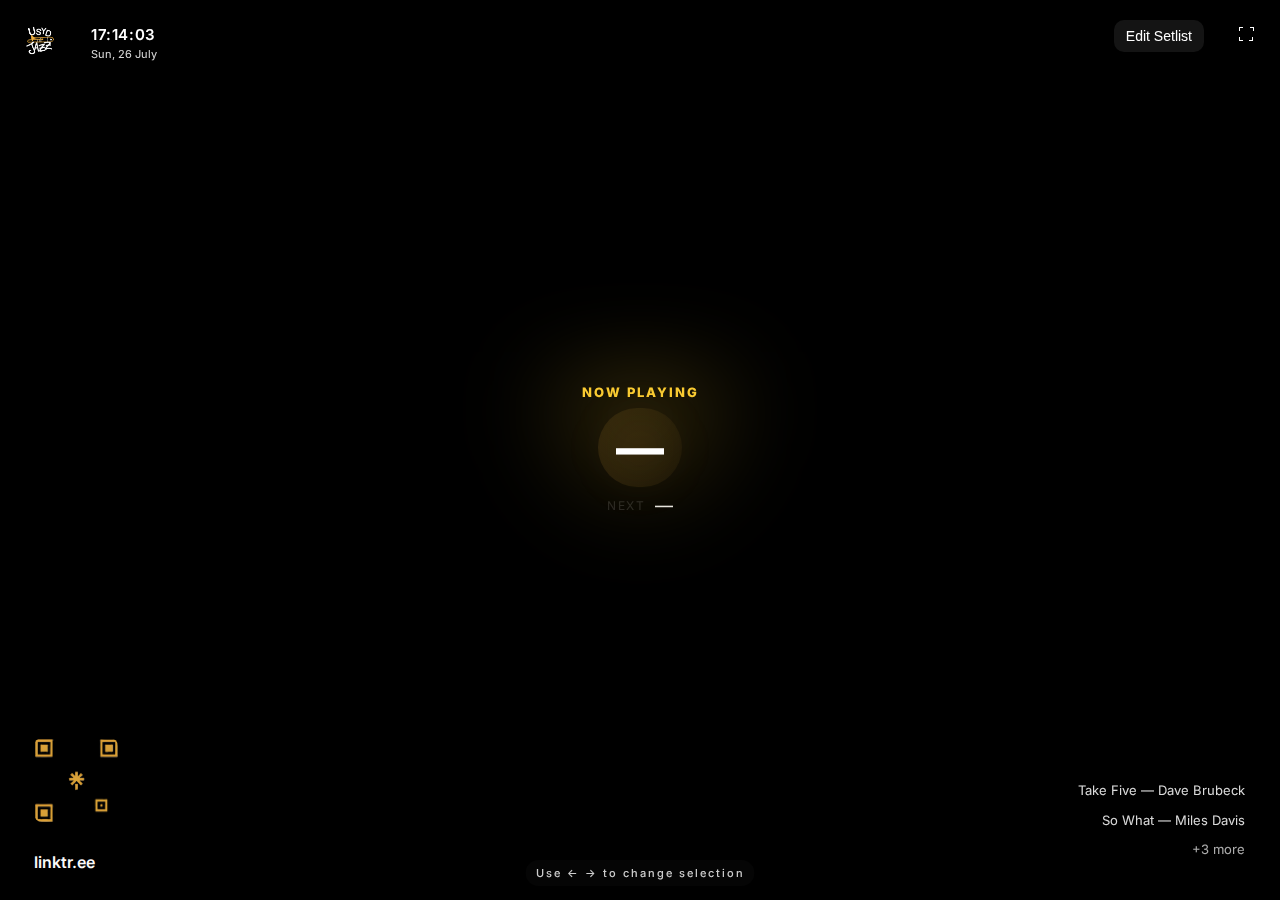
<file: index.html>
<!DOCTYPE html>
<html lang="en">
<head>
    <meta charset="UTF-8">
    <meta name="viewport" content="width=device-width, initial-scale=1.0">
    <title>JazzSoc Setlist</title>
    <link rel="icon" href="Logo.ico">
    <link rel="stylesheet" href="scheme.css">
    <link href="https://fonts.googleapis.com/css2?family=Inter:wght@300;400;600;700&display=swap" rel="stylesheet">
</head>
<body>
    <img src="Logo.png" id="logo" alt="Logo">
    <div id="time">Loading...</div>
    <button id="fullscreen-btn">
        <svg width="16" height="16" viewBox="0 0 16 16" fill="currentColor" xmlns="http://www.w3.org/2000/svg">
            <path d="M1 1v4h1V2h3V1H1zm11 0v1h3v3h1V1h-4zM1 11v4h4v-1H2v-3H1zm14 0v4h-4v-1h3v-3h1z"/>
        </svg>
    </button>
    <button id="edit-btn">Edit Setlist</button>
    <div class="content">
        <div class="now-card">
            <div class="now-title">NOW PLAYING</div>
            <div class="now-song">—</div>
            <div class="next-item" aria-hidden="true">
                <div class="label">NEXT</div>
                <div class="song next-song">—</div>
            </div>
        </div>
    </div>

    <div id="modal">
        <div id="modal-content">
            <h2>Edit Setlist</h2>
            <div id="table-container">
                <table id="csv-table"></table>
            </div>
            <div id="modal-buttons">
                <button id="add-row-btn">Add Row</button>
                <button id="download-btn">Download CSV</button>
                <button id="close-btn">Close</button>
            </div>
        </div>
    </div>

    <div id="cursor"></div>

    <div id="qr">
        <div class="qr-img-wrap"><img src="QR.png" alt="linktr.ee QR"></div>
        <div class="qr-link">linktr.ee</div>
    </div>

    <div id="nav-hint" aria-hidden="true">Use ←   → to change selection</div>

    <div id="upcoming-list" aria-hidden="true"></div>

    <script src="worker.js"></script>
    <script>
    function updateNowPlaying(){
        const tbody = document.querySelector('#csv-table tbody');
        const nowSongEl = document.querySelector('.now-song');
        const nextSongEl = document.querySelector('.next-song');
        const upcomingList = document.getElementById('upcoming-list');
        if(!nowSongEl || !upcomingList) return;
        let rows = tbody ? Array.from(tbody.children) : [];
        if(typeof activeRowIndex === 'undefined' || activeRowIndex === null){
            const activeInDom = rows.findIndex(r=>r.classList.contains('active-row'));
            if(activeInDom>=0) activeRowIndex = activeInDom;
            else {
                const saved = localStorage.getItem('activeRow');
                const n = saved!==null ? parseInt(saved,10) : NaN;
                if(!isNaN(n) && n>=0 && n<rows.length) activeRowIndex = n;
                else activeRowIndex = -1;
            }
        }
        if(activeRowIndex>=0 && rows[activeRowIndex]){
            const cells = rows[activeRowIndex].querySelectorAll('td');
            const song = cells[0] ? cells[0].textContent.trim() : '';
            const recommender = cells[1] ? cells[1].textContent.trim() : '';
            nowSongEl.textContent = song ? `${song}${recommender ? ' — ' + recommender : ''}` : '—';
        } else {
            nowSongEl.textContent = '—';
        }
        const nextIndex = (activeRowIndex>=0) ? activeRowIndex+1 : -1;
        if(nextIndex>=0 && rows[nextIndex]){
            const nCells = rows[nextIndex].querySelectorAll('td');
            const nSong = nCells[0] ? nCells[0].textContent.trim() : '';
            const nRec = nCells[1] ? nCells[1].textContent.trim() : '';
            nextSongEl.textContent = nSong ? `${nSong}${nRec ? ' — ' + nRec : ''}` : '—';
        } else {
            nextSongEl.textContent = '—';
        }
        upcomingList.innerHTML = '';
        const isFullScreen = !!(document.fullscreenElement || document.webkitFullscreenElement || document.mozFullScreenElement || document.msFullscreenElement);
        const maxUpcoming = isFullScreen ? 5 : 2; 
        if(rows.length === 0) return;

        let start = 0;
        if(typeof activeRowIndex === 'number' && activeRowIndex >= 0){
            start = activeRowIndex - 2;
        } else {
            start = 0;
        }
        start = Math.max(0, start);
        if(start + maxUpcoming > rows.length) start = Math.max(0, rows.length - maxUpcoming);

        const end = Math.min(rows.length - 1, start + maxUpcoming - 1);

        if(start > 0){
            const above = document.createElement('div');
            above.className = 'upcoming-line';
            above.style.opacity = '0.75';
            above.textContent = `+${start} above`;
            upcomingList.appendChild(above);
        }

        for(let i=start;i<=end;i++){
            const rCells = rows[i].querySelectorAll('td');
            const rSong = rCells[0] ? rCells[0].textContent.trim() : '';
            const rRec = rCells[1] ? rCells[1].textContent.trim() : '';
            const line = document.createElement('div');
            line.className = 'upcoming-line';
            if(i===activeRowIndex) line.classList.add('active');
            line.textContent = rSong ? `${rSong}${rRec ? ' — ' + rRec : ''}` : '';
            upcomingList.appendChild(line);
        }

        if(end < rows.length - 1){
            const more = document.createElement('div');
            more.className = 'upcoming-line';
            more.style.opacity = '0.75';
            more.textContent = `+${rows.length - 1 - end} more`;
            upcomingList.appendChild(more);
        }

        ['fullscreenchange','webkitfullscreenchange','mozfullscreenchange','MSFullscreenChange'].forEach(evt=>{
            document.removeEventListener(evt, updateNowPlaying);
            document.addEventListener(evt, ()=>{ try{ updateNowPlaying(); }catch(_){} });
        });
    }
    try{updateNowPlaying()}catch(e){}
    window.updateNowPlaying = updateNowPlaying;
    </script>
        <script>
        (function(){
            const hint = document.getElementById('nav-hint');
            if(hint) hint.textContent = 'Use ←   → to change selection';
            function getRows(){const tbody=document.querySelector('#csv-table tbody');return tbody?Array.from(tbody.children):[]}
            function findActiveIndex(){
                const rows=getRows();
                const active = rows.findIndex(r=>r.classList.contains('active-row'));
                if(active>=0) return active;
                const saved = localStorage.getItem('activeRow');
                if(saved!==null){ const n=parseInt(saved,10); if(!isNaN(n) && n>=0 && n<rows.length) return n; }
                return -1;
            }
            function applyActive(idx){
                const rows=getRows(); if(idx<0||idx>=rows.length) return;
                const row = rows[idx];
                const cells = Array.from(row.querySelectorAll('td'));
                const hasContent = cells.some(td=>td.textContent && td.textContent.trim()!=='');
                if(!hasContent) return;
                rows.forEach((r,i)=> r.classList.toggle('active-row', i===idx));
                try{ activeRowIndex = idx }catch(e){}
                try{ window.activeRowIndex = idx }catch(e){}
                localStorage.setItem('activeRow', String(idx));
                try{ rows[idx].scrollIntoView({behavior:'smooth',block:'center'}) }catch(e){}
                if(typeof updateNowPlaying === 'function'){ try{ updateNowPlaying() }catch(e){} }
            }

            window.addEventListener('load', ()=>{
                const csvData = localStorage.getItem('csvData');
                const table = document.getElementById('csv-table');
                if(table && !table.querySelector('tbody')){
                    if(csvData){
                        try{
                            const {headers,data} = parseCSV(csvData);
                            populateTable(headers,data);
                            const tbody = document.querySelector('#csv-table tbody');
                            const savedActive = localStorage.getItem('activeRow');
                            let idx = -1;
                            if(savedActive!==null && savedActive!=='-1' && tbody && tbody.children[parseInt(savedActive)]){
                                idx = parseInt(savedActive);
                            }
                            if(idx>=0){
                                tbody.children[idx].classList.add('active-row');
                                activeRowIndex = idx; window.activeRowIndex = idx;
                            }
                            if(typeof updateNowPlaying === 'function') updateNowPlaying();
                        }catch(e){console.warn('failed to populate from storage',e)}
                    } else {
                        fetch('setlist.csv').then(r=>{ if(!r.ok) throw new Error('no csv'); return r.text(); }).then(csv=>{
                            try{
                                const {headers,data} = parseCSV(csv);
                                populateTable(headers,data);
                                if(typeof updateNowPlaying === 'function') updateNowPlaying();
                            }catch(e){console.warn('failed to parse fetched csv',e)}
                        }).catch(()=>{/**/});
                    }
                }
            });

            document.addEventListener('keydown',function(e){
                if(e.key==='ArrowRight' || e.key==='ArrowLeft'){
                    const rows = getRows(); if(!rows.length) return;
                    const domActive = rows.findIndex(r=>r.classList.contains('active-row'));
                    if(domActive===-1){
                        if(e.key==='ArrowRight'){ applyActive(0); e.preventDefault(); return; }
                        if(e.key==='ArrowLeft'){ applyActive(rows.length-1); e.preventDefault(); return; }
                    }
                    const idx = domActive>=0 ? domActive : findActiveIndex();
                    if(e.key==='ArrowRight' && idx<rows.length-1) applyActive(idx+1);
                    if(e.key==='ArrowLeft' && idx>0) applyActive(idx-1);
                    e.preventDefault();
                }
            });
            document.addEventListener('click',function(e){ if(e.target&&e.target.tagName==='TD'){ const tr=e.target.parentElement; const tbody=tr.parentElement; const idx=Array.from(tbody.children).indexOf(tr); if(idx>=0) applyActive(idx); } });
            window.setActiveRow = applyActive;
        })();
        </script>

        <script>
        (function(){
            function setBackgroundUrl(url){
                try{
                    document.body.style.backgroundImage = `url("${url}")`;
                    document.body.style.backgroundSize = 'cover';
                    document.body.style.backgroundPosition = 'center';
                    document.body.style.backgroundRepeat = 'no-repeat';
                    try{ localStorage.setItem('bgImage', url); }catch(_){}
                }catch(e){console.warn('failed to set background',e)}
                scheduleUpdateContrast();
            }

            let _contrastTimer = null;
            function scheduleUpdateContrast(){
                if(_contrastTimer) clearTimeout(_contrastTimer);
                _contrastTimer = setTimeout(updateContrast, 120);
            }

            function updateContrast(){
                _contrastTimer = null;
                const bg = window.getComputedStyle(document.body).backgroundImage;
                const selectors = [
                    '.now-card',
                    '#upcoming-list',
                    '#nav-hint',
                    '#logo',
                    '#modal-content',
                    '#time',
                    '.now-song',
                    '.next-item',
                    '#edit-btn',
                    '#fullscreen-btn',
                    '#qr',
                    '#qr .qr-img-wrap',
                    '#qr .qr-link'
                ];

                function applyForElement(el, lum){
                    if(!el) return;
                    if(lum > 0.62){
                        el.classList.add('dark-foreground');
                    } else {
                        el.classList.remove('dark-foreground');
                    }
                }

                const m = bg && bg !== 'none' ? bg.match(/url\((?:"|')?(.*?)(?:"|')?\)/) : null;
                if(m && m[1]){
                    const src = m[1];
                    const img = new Image();
                    img.crossOrigin = 'Anonymous';
                    img.onload = function(){
                        try{
                            const w = window.innerWidth;
                            const h = window.innerHeight;
                            const canvas = document.createElement('canvas');
                            canvas.width = w; canvas.height = h;
                            const ctx = canvas.getContext('2d');
                            const iw = img.naturalWidth, ih = img.naturalHeight;
                            const scale = Math.max(w/iw, h/ih);
                            const sw = iw * scale; const sh = ih * scale;
                            const sx = (w - sw)/2; const sy = (h - sh)/2;
                            ctx.drawImage(img, sx, sy, sw, sh);
                            selectors.forEach(sel=>{
                                const el = document.querySelector(sel);
                                if(!el) return;
                                const r = el.getBoundingClientRect();
                                const cx = Math.round(r.left + r.width/2);
                                const cy = Math.round(r.top + r.height/2);
                                try{
                                    const p = ctx.getImageData(cx, cy, 1, 1).data;
                                    const rV = p[0], gV = p[1], bV = p[2];
                                    const lum = (0.2126*rV + 0.7152*gV + 0.0722*bV)/255;
                                    applyForElement(el, lum);
                                }catch(e){
                                    try{
                                        const area = ctx.getImageData(Math.max(0,cx-2), Math.max(0,cy-2), 5, 5).data;
                                        let rSum=0,gSum=0,bSum=0,n=0;
                                        for(let i=0;i<area.length;i+=4){ rSum+=area[i]; gSum+=area[i+1]; bSum+=area[i+2]; n++; }
                                        const lum = (0.2126*(rSum/n) + 0.7152*(gSum/n) + 0.0722*(bSum/n))/255;
                                        applyForElement(el, lum);
                                    }catch(_){ }
                                }
                            });
                        }catch(e){console.warn('contrast sample failed',e)}
                    };
                    try{ img.src = src; }
                    catch(e){ /**/ }
                    return;
                }

                const bgColor = window.getComputedStyle(document.body).backgroundColor || 'rgb(0,0,0)';
                const m2 = bgColor.match(/rgba?\((\d+),\s*(\d+),\s*(\d+)/);
                let lum = 0;
                if(m2){ const r=parseInt(m2[1],10), g=parseInt(m2[2],10), b=parseInt(m2[3],10); lum = (0.2126*r + 0.7152*g + 0.0722*b)/255; }
                selectors.forEach(sel=>{ const el=document.querySelector(sel); if(el) applyForElement(el, lum); });
            }

            window.addEventListener('resize', ()=> scheduleUpdateContrast());

            document.addEventListener('dragover', function(e){ e.preventDefault(); try{ if(e.dataTransfer) e.dataTransfer.dropEffect='copy'; }catch(_){} });
            document.addEventListener('drop', function(e){
                e.preventDefault();
                const dt = e.dataTransfer; if(!dt) return;
                if(dt.files && dt.files.length){
                    const imgFile = Array.from(dt.files).find(f=>f.type && f.type.startsWith('image'));
                    if(imgFile){
                        const reader = new FileReader();
                        reader.onload = function(ev){ setBackgroundUrl(ev.target.result); };
                        reader.readAsDataURL(imgFile);
                        return;
                    }
                }
                const html = dt.getData && dt.getData('text/html');
                if(html){ const m = html.match(/src\s*=\s*"([^"]+)"/i); if(m && m[1]){ setBackgroundUrl(m[1]); return; } }
                const uri = (dt.getData && (dt.getData('text/uri-list') || dt.getData('text/plain'))) || '';
                if(uri) setBackgroundUrl(uri.trim());
            });
            document.addEventListener('paste', function(e){
                try{
                    const items = (e.clipboardData && e.clipboardData.items) ? Array.from(e.clipboardData.items) : [];
                    const imgItem = items.find(it=>it.type && it.type.startsWith('image'));
                    if(imgItem){
                        const file = imgItem.getAsFile();
                        const reader = new FileReader();
                        reader.onload = function(ev){ setBackgroundUrl(ev.target.result); };
                        reader.readAsDataURL(file);
                    }
                }catch(_){ }
            });

            try{
                const savedBg = localStorage.getItem('bgImage');
                if(savedBg){ setBackgroundUrl(savedBg); }
            }catch(_){}
            scheduleUpdateContrast();
        })();
        </script>
</body>
</html>
</file>
<file: scheme.css>
:root{
  --bg: #000;
  --accent: #FFCF33;
  --text: #fff;
  --blue: #1e73ff;
  --muted: rgba(255,255,255,0.08);
  --muted-2: rgba(255,255,255,0.14);
  --paper: rgba(255,255,255,0.02);
  --overlay: rgba(0,0,0,0.56);
  --glass: rgba(255,255,255,0.06);
  --border: rgba(255,255,255,0.04);
}

html { margin: 0; overflow: hidden; }
body {
  margin: 0;
  padding: 0;
  font-family: Inter, system-ui, -apple-system, BlinkMacSystemFont, 'Segoe UI', Roboto, Helvetica, Arial, sans-serif;
  background: var(--bg);
  color: var(--text);
  width: 100vw;
  height: 100vh;
  display: flex;
  justify-content: center;
  align-items: center;
  cursor: none;
  overflow: hidden;
}
#fullscreen-btn{position:absolute;top:20px;right:20px;padding:6px;background:transparent;color:var(--text);border:none;border-radius:8px;cursor:pointer;transition:transform .18s ease,opacity .18s;backdrop-filter:none}
#fullscreen-btn:hover{transform:scale(1.08);opacity:0.95}
#edit-btn{position:absolute;top:20px;right:76px;padding:8px 12px;background-color:var(--muted);color:var(--text);border:none;border-radius:10px;cursor:pointer;transition:all .18s;backdrop-filter:blur(8px);font-size:14px}
#edit-btn:hover{background-color:var(--muted-2);transform:scale(1.03)}
#logo{position:absolute;top:16px;left:16px;width:44px;height:44px;opacity:.98;border-radius:50%;object-fit:cover;padding:3px;background:transparent;display:flex;align-items:center;justify-content:center}
#time{position:absolute;top:18px;left:80px;color:var(--text);font-size:13px;opacity:1;display:flex;flex-direction:column;align-items:flex-start;padding:6px 10px;border-radius:10px;background:transparent;backdrop-filter:blur(6px);border:1px solid transparent}
#time .t{font-weight:600;font-size:15px;letter-spacing:.6px}
#time .d{font-size:11px;opacity:.85;margin-top:3px}
#qr{position:absolute;bottom:20px;left:20px;opacity:0.98;display:flex;flex-direction:column;align-items:flex-start;gap:8px}

#qr .qr-img-wrap{
  width:96px;height:96px;border-radius:14px;display:flex;align-items:center;justify-content:center;background:transparent;padding:8px
}
#qr img{width:84px;height:84px;border-radius:8px;object-fit:cover;display:block}
#qr .qr-link{font-size:16px;color:var(--text);background:transparent;padding:8px 14px;border-radius:12px;font-weight:600}
#modal,#modal-content,.content{transform:none}
.content{text-align:center}
.now-card{position:relative;z-index:2;min-width:420px;max-width:900px;padding:32px 44px;border-radius:14px;background:transparent;backdrop-filter:blur(6px);border:1px solid transparent}
.now-card::before{content:'';position:absolute;left:50%;top:0;transform:translateX(-50%);width:220%;height:160%;background:radial-gradient(circle at 50% 18%,rgba(255,207,51,0.18),transparent 22%);filter:blur(36px);opacity:1;pointer-events:none;z-index:0}
.now-title{position:relative;z-index:1;font-size:13px;font-weight:800;color:rgba(255,207,51,0.98);letter-spacing:2px;text-transform:uppercase;opacity:1}
.now-song{position:relative;z-index:1;font-size:48px;font-weight:800;margin-top:8px;color:var(--text);text-shadow:none}
.upcoming{position:relative;z-index:1;margin-top:14px;display:flex;flex-direction:column;align-items:center}
.next-item{width:100%;display:flex;justify-content:center;align-items:center;margin-top:8px}
.next-item .label{font-size:12px;color:var(--muted-2);text-transform:uppercase;letter-spacing:1.5px;margin-right:10px}
.next-item .song{font-size:18px;color:rgba(255,255,255,0.9)}
.next1 .song{font-weight:600}
.next2 .song{display:none}
.now-card .now-song{padding:10px 18px;border-radius:999px;background:linear-gradient(90deg,rgba(218,160,55,0.12),rgba(218,160,55,0.06));display:inline-block}
.now-card .now-song::after{content:'';position:absolute;left:50%;top:50%;transform:translate(-50%,-50%);width:220px;height:120px;background:radial-gradient(circle,rgba(218,160,55,0.08),transparent 40%);filter:blur(20px);z-index:-1}
.content h1{display:none}
#modal{display:none;position:fixed;top:0;left:0;width:100%;height:100%;background-color:rgba(0,0,0,0.6);backdrop-filter:blur(18px);z-index:10000;justify-content:center;align-items:center;box-sizing:border-box;padding:20px}
#modal-content{position:relative;background:transparent;color:var(--text);padding:16px;border-radius:12px;max-width:640px;max-height:66vh;display:flex;flex-direction:column;border:1px solid transparent;box-sizing:border-box;min-height:0;transform:translateY(-8vh)}
#table-container{flex:1 1 auto;overflow:auto;padding-bottom:8px;min-height:0;max-height:calc(66vh - 140px)}
#csv-table{width:100%;border-collapse:collapse;background:transparent;color:var(--text);font-size:14px}
#csv-table th,#csv-table td{border:1px solid rgba(255,255,255,0.06);padding:12px;text-align:left}
#csv-table th{background-color:var(--paper);font-weight:600}
.active-row{background-color:var(--accent);color:#000;font-weight:700}
#modal-buttons{position:relative;display:flex;justify-content:flex-end;gap:10px;padding:12px 8px 4px 8px;background:transparent;border-top:1px solid transparent;border-radius:0 0 12px 12px}
#modal-buttons button{padding:9px 14px;background-color:var(--muted);color:var(--text);border:1px solid var(--border);border-radius:10px;cursor:pointer;transition:all .12s;font-size:14px}
#modal-buttons button:hover{background-color:rgba(255,255,255,0.10)}
#cursor{position:fixed;width:26px;height:26px;border-radius:50%;background:var(--text);mix-blend-mode:difference;pointer-events:none;transition:transform .12s,opacity .28s;opacity:0;z-index:10010}


#nav-hint{position:fixed;left:50%;transform:translateX(-50%);bottom:14px;color:rgba(255,255,255,0.80);font-size:11px;padding:6px 10px;border-radius:999px;background:rgba(255,255,255,0.02);backdrop-filter:blur(6px);z-index:10006;letter-spacing:2px;font-family:inherit;font-weight:500}


#upcoming-list{position:fixed;right:20px;bottom:20px;max-width:360px;color:rgba(255,255,255,0.94);font-size:13px;line-height:1.35;text-align:right;padding:14px;border-radius:12px;background:transparent;backdrop-filter:blur(6px);border:1px solid transparent;z-index:10007}
.upcoming-line{opacity:0.95;padding:6px 0;color:rgba(255,255,255,0.9)}

.upcoming-line.active{font-weight:700;color:var(--text);opacity:1}


.dark-foreground{color:var(--text) !important}
.now-card.dark-foreground{background:var(--overlay);border-color:var(--border)}
.now-card.dark-foreground .now-title{color:rgba(255,255,255,0.92)}
.now-card.dark-foreground .now-song{color:var(--text);text-shadow:none}
#nav-hint.dark-foreground{color:var(--text);background:rgba(0,0,0,0.5);border-color:transparent}
#upcoming-list.dark-foreground{background:var(--overlay);border-color:var(--border)}
#upcoming-list .upcoming-line.dark-foreground{color:var(--text)}
.next-item .song.dark-foreground{color:var(--text)}


#time.dark-foreground{background:rgba(0,0,0,0.6);border-color:var(--border)}
#logo.dark-foreground{background:rgba(0,0,0,0.6);}
#edit-btn.dark-foreground, #fullscreen-btn.dark-foreground{background:rgba(0,0,0,0.6);color:var(--text);border-color:var(--border)}



.qr-img-wrap.dark-foreground,
.qr-link.dark-foreground,
#qr.dark-foreground .qr-img-wrap,
#qr.dark-foreground .qr-link{
  background:var(--overlay) !important; 
  color:var(--text) !important;
  border:1px solid var(--border) !important;
  z-index:10009;
  padding:6px !important;
}


.qr-img-wrap.dark-foreground img,
#qr.dark-foreground .qr-img-wrap img{border-radius:8px}





#table-container::-webkit-scrollbar{width:7px;height:7px}
#table-container::-webkit-scrollbar-track{background:transparent;border-radius:6px;margin:2px 0}
#table-container::-webkit-scrollbar-thumb{background:rgba(255,255,255,0.09);border-radius:6px;border:1px solid rgba(0,0,0,0);background-clip:padding-box}
#table-container::-webkit-scrollbar-thumb:hover{background:rgba(255,255,255,0.14)}
#table-container::-webkit-scrollbar-button{display:none;height:0}
#table-container::-webkit-scrollbar-corner{background:transparent}


#table-container{scrollbar-width:auto;scrollbar-color:rgba(255,255,255,0.16) rgba(255,255,255,0.02)}


*{box-shadow:none !important;text-shadow:none !important}
</file>
